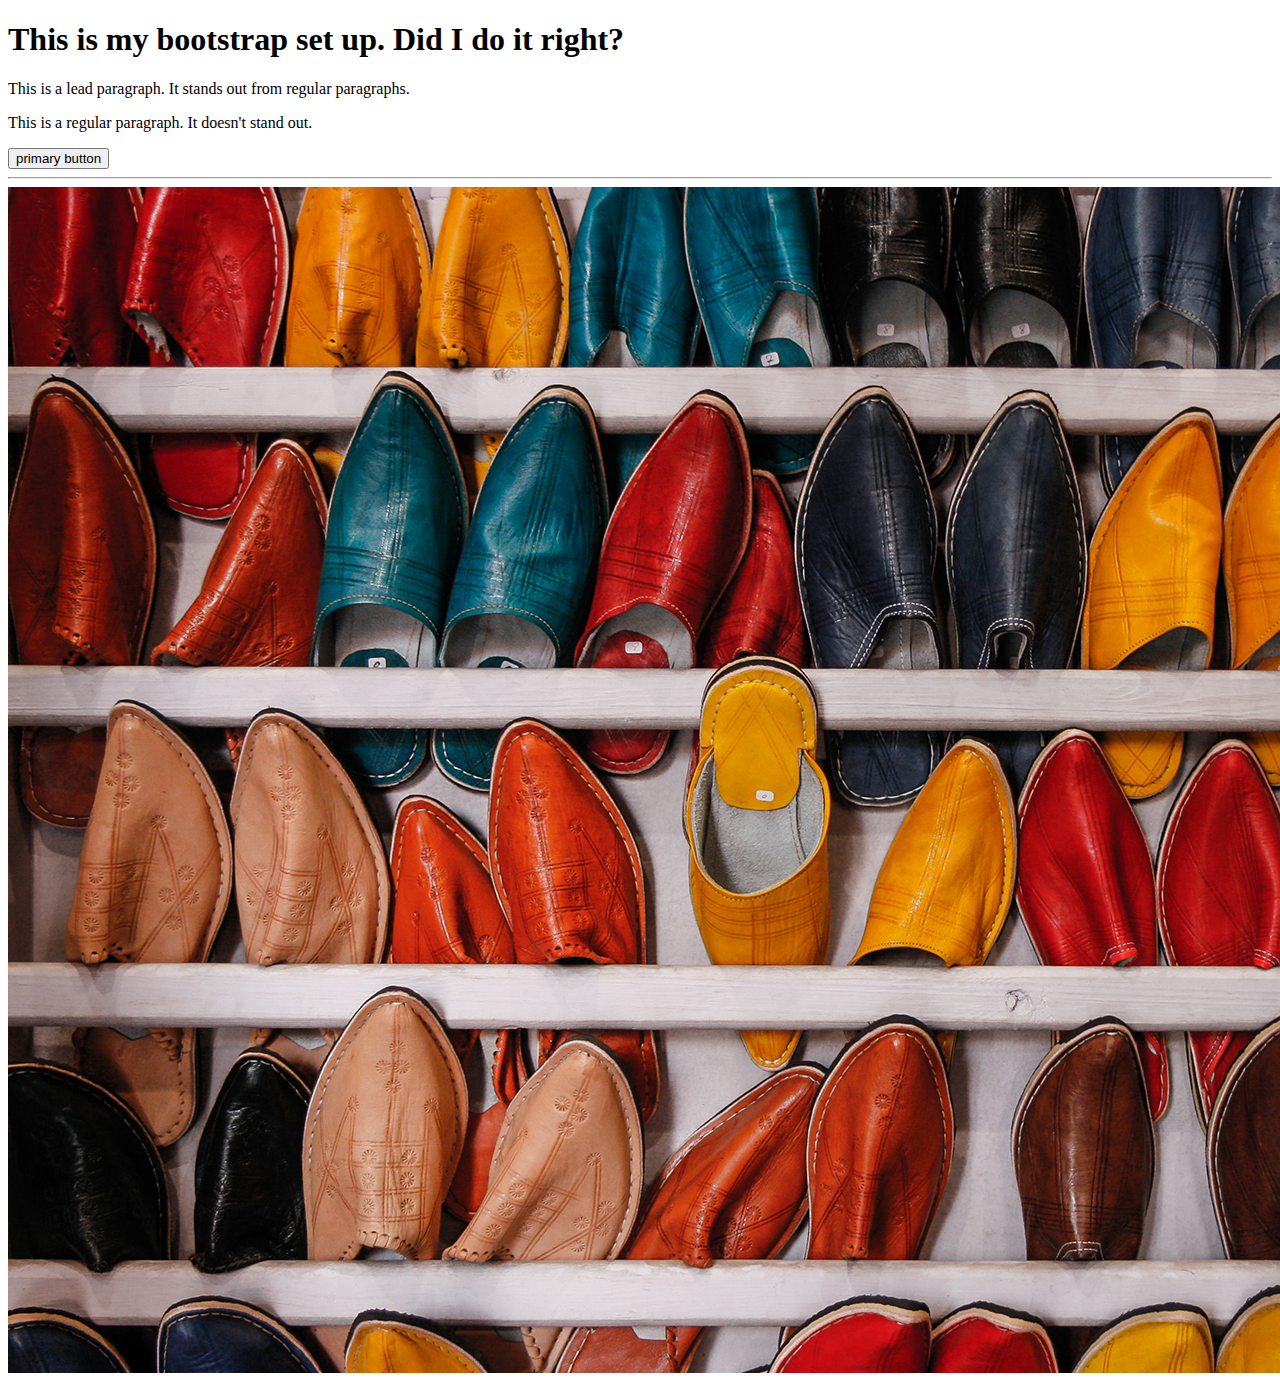
<file: GWDSBootStrapSetupFiles/index.html>
<!DOCTYPE html>
<html lang="en">

<head>
    <meta charset="UTF-8">
    <meta http-equiv="X-UA-Compatible" content="IE=edge">
    <meta name="viewport" content="width=device-width, initial-scale=1.0">



    <title>I AM SETTING UP BOOTSTRAP. HUZZAH!</title>



</head>

    <body>

        <div class="container">
            <h1 class="display-1">This is my bootstrap set up. Did I do it right?</h1>

            <p class="lead">
                This is a lead paragraph. It stands out from regular paragraphs.
            </p>

            <p>
                This is a regular paragraph. It doesn't stand out.
            </p>

            <button type="button" class="btn btn-primary">primary button</button>

            <hr>

            <img src="images/shoes.jpg" class="img-fluid" alt="...">




        </div>




    </body>

</html>
</file>
